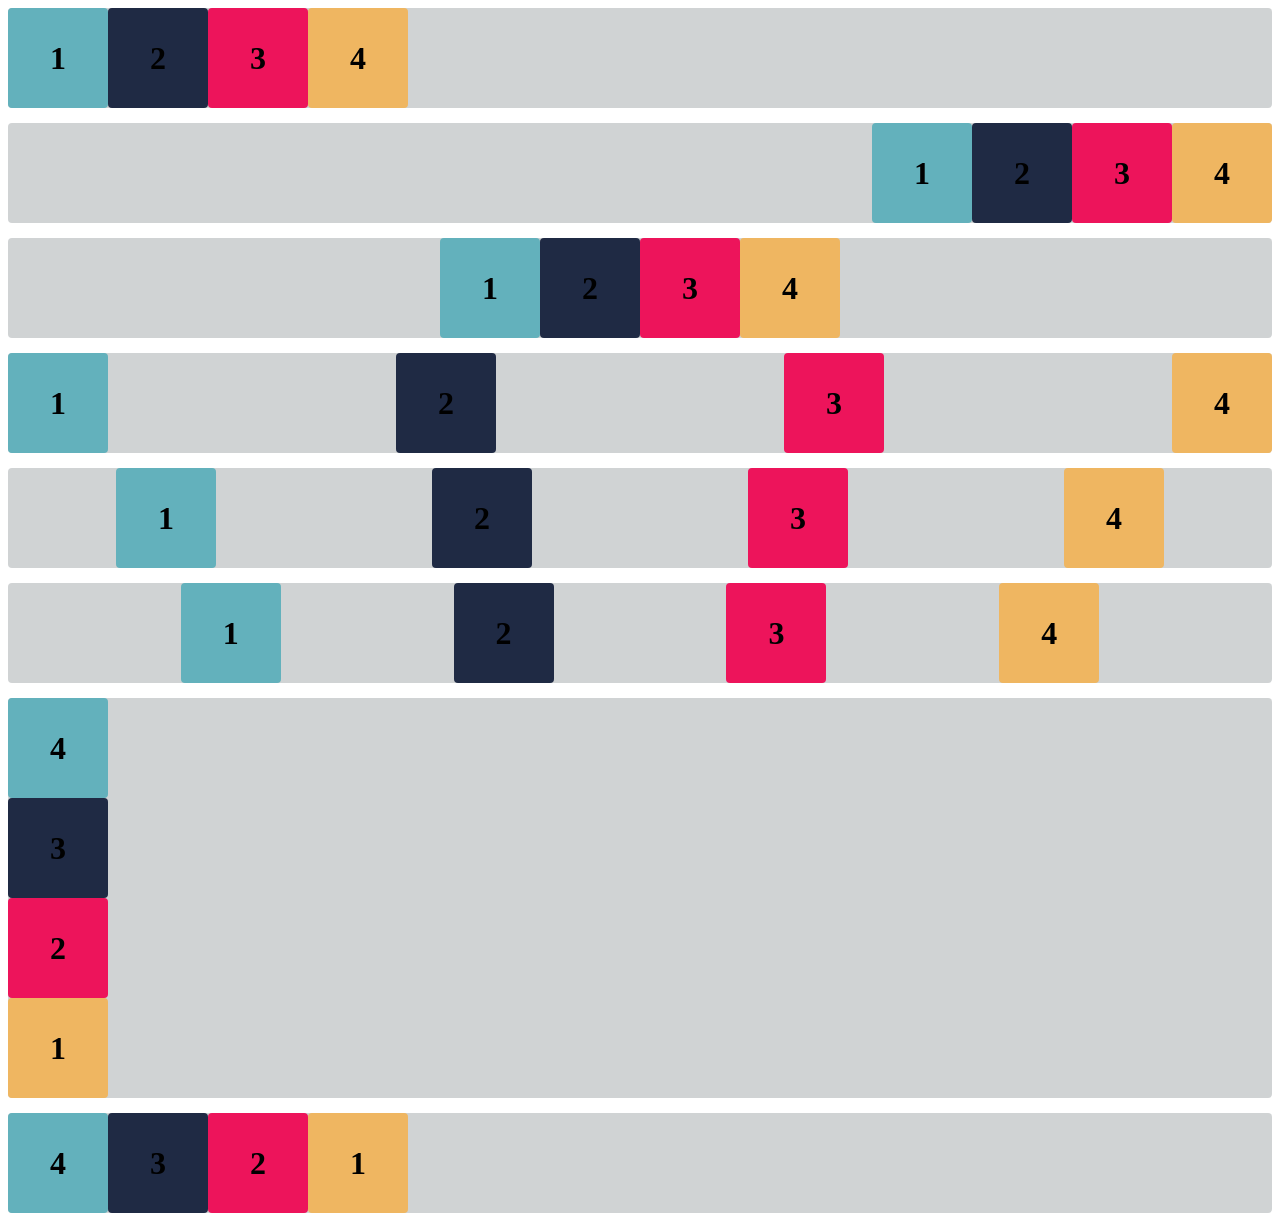
<file: desafio2flexbox/index.html>
<!DOCTYPE html>
<html lang="en">

<head>
    <meta charset="UTF-8">
    <meta http-equiv="X-UA-Compatible" content="IE=edge">
    <meta name="viewport" content="width=device-width, initial-scale=1.0">
    <title>Flex-box</title>
    <link rel="stylesheet" href="estilo.css">
</head>

<body>

    <div class="base container1">
        <div class="flex-item box1"><h1>1</h1></div>
        <div class="flex-item box2"><h1>2</h1></div>
        <div class="flex-item box3"><h1>3</h1></div>
        <div class="flex-item box4"><h1>4</h1></div>
    </div>
    <div class="base container2">
        <div class="flex-item box1"><h1>1</h1></div>
        <div class="flex-item box2"><h1>2</h1></div>
        <div class="flex-item box3"><h1>3</h1></div>
        <div class="flex-item box4"><h1>4</h1></div>
    </div>
    <div class="base container3">
        <div class="flex-item box1"><h1>1</h1></div>
        <div class="flex-item box2"><h1>2</h1></div>
        <div class="flex-item box3"><h1>3</h1></div>
        <div class="flex-item box4"><h1>4</h1></div>
    </div>
    <div class="base container4">
        <div class="flex-item box1"><h1>1</h1></div>
        <div class="flex-item box2"><h1>2</h1></div>
        <div class="flex-item box3"><h1>3</h1></div>
        <div class="flex-item box4"><h1>4</h1></div>
    </div>
    <div class="base container5">
        <div class="flex-item box1"><h1>1</h1></div>
        <div class="flex-item box2"><h1>2</h1></div>
        <div class="flex-item box3"><h1>3</h1></div>
        <div class="flex-item box4"><h1>4</h1></div>
    </div>
    <div class="base container6">
        <div class="flex-item box1"><h1>1</h1></div>
        <div class="flex-item box2"><h1>2</h1></div>
        <div class="flex-item box3"><h1>3</h1></div>
        <div class="flex-item box4"><h1>4</h1></div>
    </div>
    <div class ="base container-exercicioB">
        <div class="flex-item box4"><h1>1</h1></div>
        <div class="flex-item box3"><h1>2</h1></div>
        <div class="flex-item box2"><h1>3</h1></div>
        <div class="flex-item box1"><h1>4</h1></div>
    </div>
    <div class ="base container-desafio">
        <div class="flex-item box4"><h1>1</h1></div>
        <div class="flex-item box3"><h1>2</h1></div>
        <div class="flex-item box2"><h1>3</h1></div>
        <div class="flex-item box1"><h1>4</h1></div>
    </div>
</body>

</html>
</file>
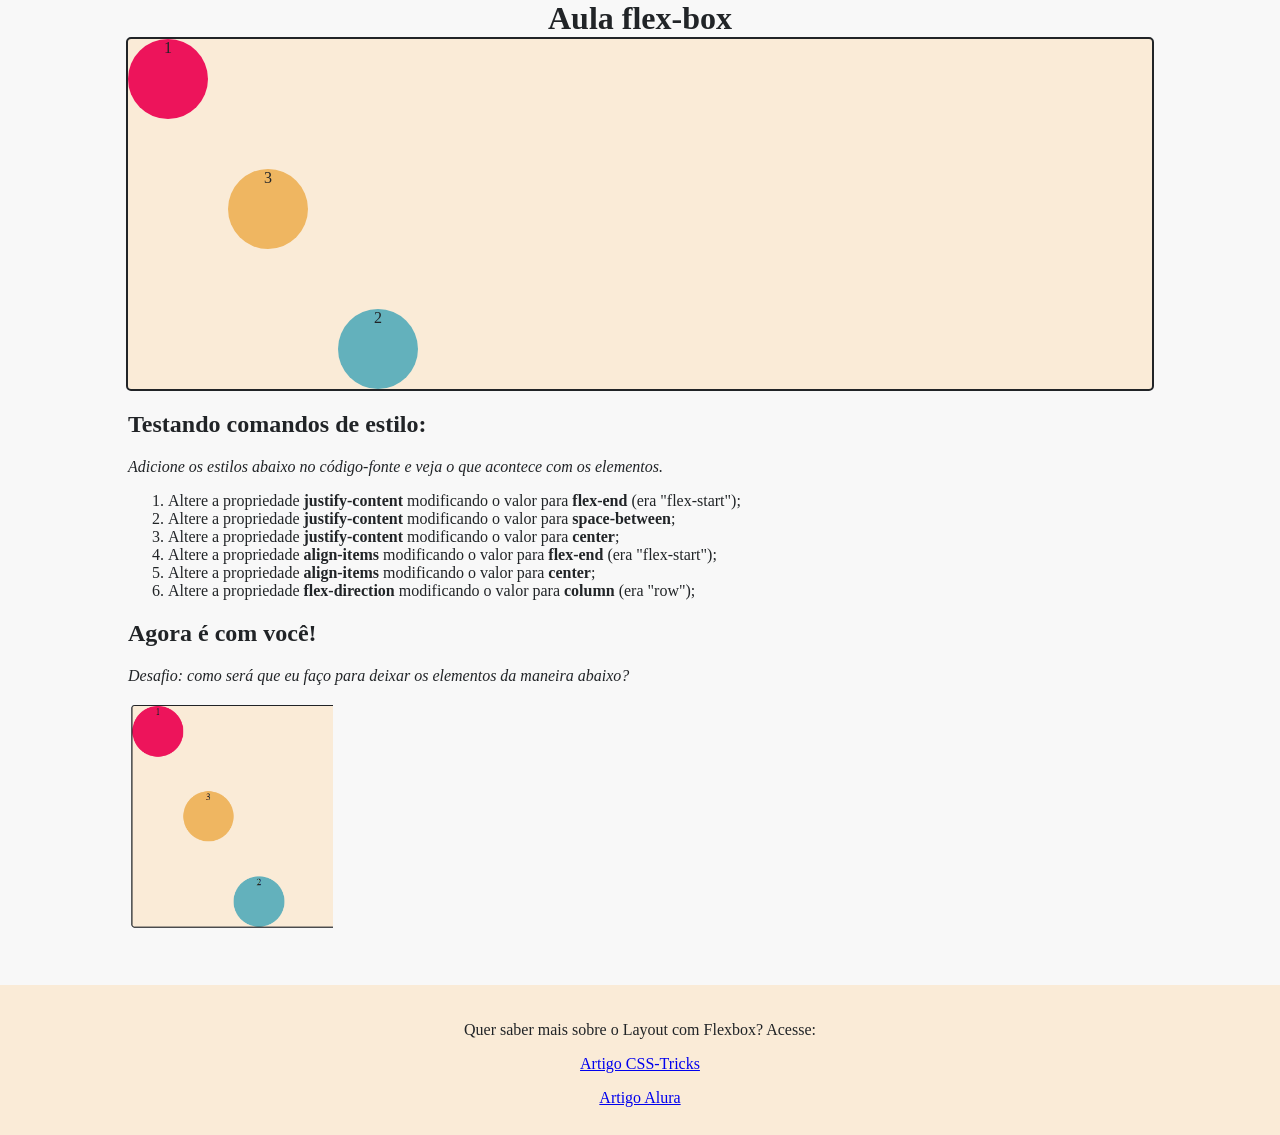
<file: desafio1flexbox/flexbox1desafio.html>
<!DOCTYPE html>
<html lang="en">
<head>
    <meta charset="UTF-8">
    <meta http-equiv="X-UA-Compatible" content="IE=edge">
    <meta name="viewport" content="width=device-width, initial-scale=1.0">
    <title>Aula CSS - 2</title>
    <link rel="stylesheet" href="style.css">
</head>
<body>
    <h1>Aula flex-box</h1>
    <div class="caixa pai">
        <div class="caixa filho cor1">1</div>
        <div class="caixa filho cor2">2</div>
        <div class="caixa filho cor3">3</div>
    </div>

    <div class="instrucoes">
        <h2>Testando comandos de estilo:</h2>
        <p><em>Adicione os estilos abaixo no código-fonte e veja o que acontece com os elementos.</em></p>
        <ol>
            <li>
                Altere a propriedade <span><strong>justify-content</strong></span> modificando o valor para <span><strong>flex-end</strong></span> (era "flex-start");
            </li>
            <li>
                Altere a propriedade <span><strong>justify-content</strong></span> modificando o valor para <span><strong>space-between</strong></span>;
            </li>
            <li>
                Altere a propriedade <span><strong>justify-content</strong></span> modificando o valor para <span><strong>center</strong></span>;
            </li>
            <li>
                Altere a propriedade <span><strong>align-items</strong></span> modificando o valor para <span><strong>flex-end</strong></span>  (era "flex-start");
            </li>
            <li>
                Altere a propriedade <span><strong>align-items</strong></span> modificando o valor para <span><strong>center</strong></span>;
            </li>
            <li>
                Altere a propriedade <span><strong>flex-direction</strong></span> modificando o valor para <span><strong>column</strong></span> (era "row");
            </li>
        </ol>
        <h2>Agora é com você!</h2>
        <p><em>Desafio: como será que eu faço para deixar os elementos da maneira abaixo?</em></p>
        <p><img src="atividade-desafio.png" alt="imagem do desafio"></p>
        
    </div>
    <div class="footer">
        <p>Quer saber mais sobre o Layout com Flexbox? Acesse: </p>

        <p>
            <a href="https://css-tricks.com/snippets/css/a-guide-to-flexbox/">Artigo CSS-Tricks</a> </p>
        <p>
            <a href="https://www.alura.com.br/artigos/css-guia-do-flexbox?srsltid=AfmBOoqPsvlW82tLY-uoiTL9slZrjS_SuoYydlb82z3H0lDT4Y1jCXDu">Artigo Alura</a> </p>

    </div>
</body>
</html>
</file>
<file: desafio2flexbox/estilo.css>
.flex-item {
    width: 100px;
    height: 100px;
    border-radius: 4px;
    display: flex;
    align-items: center;
}

.base {
    margin-bottom: 15px;
    background-color: #d0d3d4;
    border-radius: 4px;
}

.box1 {
    background-color: #63b1bc;
}

.box2 {
    background-color: #1f2a44;
}

.box3 {
    background-color: #ed145b;
}

.box4 {
    background-color: #efb661;
}

h1 {
    width: fit-content;
    margin: auto;
}

/* Insira o código abaixo */

.container1 {
    display: flex;
}

.container2 {
     display: flex;
     justify-content: flex-end;
}

.container3 {
    display: flex;
    justify-content: center;
}

.container4 {
     display: flex;
     justify-content: space-between;
}
.container5 {
     display: flex;
     justify-content: space-around;
}
.container6 {
      display: flex;
      flex-direction: row;
      justify-content: space-evenly;
}

.container-exercicioB{
    display: flex;
    flex-direction: column-reverse;
}

.container-desafio{
    display: flex;
    flex-direction: row-reverse;
    justify-content: flex-end;
}
</file>
<file: desafio1flexbox/style.css>
body {
    margin: 0;
    background-color: #f8f8f8;
    color: #212427
}

h1 {
    width: fit-content;
    margin: auto;
}

.caixa {
    border-radius: 5px;
}

.pai {
    width: 80%;
    height: 350px;
    margin: auto;
    background-color: antiquewhite;
    border: solid 2px #212427;
    display: flex;
    flex-direction: column;
}

.filho {
    width: 80px;
    height: 80px;
    border-radius: 50px;
    text-align: center;
    align-items: flex-end;
}

.cor1 {
    background-color: #ED145B;
    align-self: flex-start;
}

.cor2 {
    background-color: #63B1BC;
    order: 3;
    margin-top: 60px;
    margin-left: 210px;
}

.cor3 {
    background-color: #EFB661;
    order: 2;
    margin-left: 100px;
    margin-top: 50px;
}

.instrucoes {
    width: 80%;
    margin: auto;
    text-align: left;
}

.footer {
    background-color: antiquewhite;
    height: 130px;
    margin-top: 50px;
    padding-top: 20px;
    text-align: center;
}

img {
    width: 20%;
}
</file>
